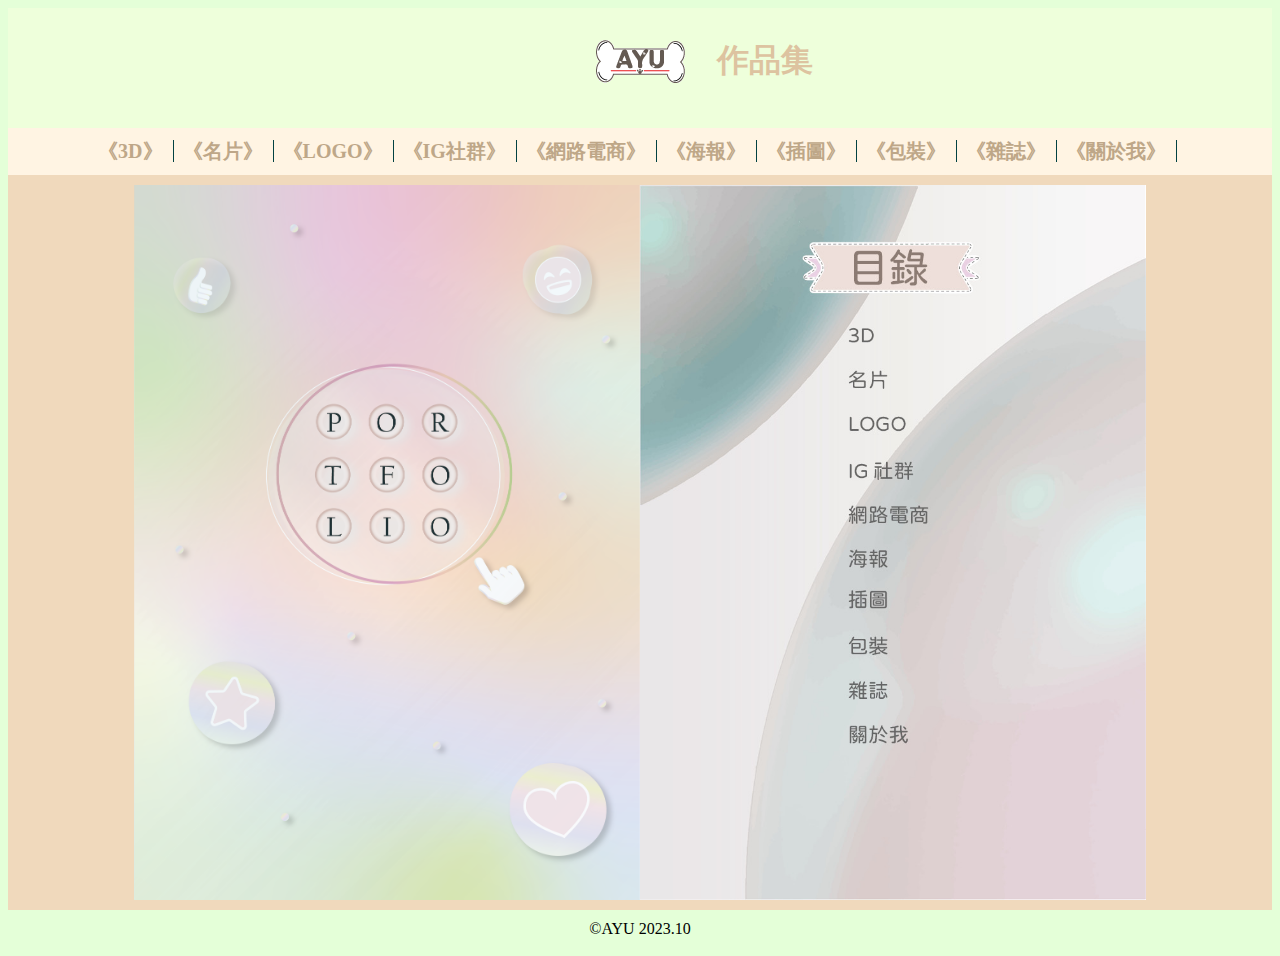
<file: index.html>
<!DOCTYPE html>
<html lang="en">

<head>
    <meta charset="UTF-8">
    <meta name="viewport" content="width=device-width, initial-scale=1.0">
    <meta http-equiv="X-UA-Compatible" content="ie=edge">
    <title>Document</title>
    <link rel="stylesheet" href="style.css">
</head>

<body>
    <div id="wrap">
        <header>
            <h1><a href="index.html">作品集</a></h1>
        </header>
        <nav>
            <a href="v1.html">《3D》</a>
            <a href="v2.html">《名片》</a>
            <a href="v3.html">《LOGO》</a>
            <a href="v4.html">《IG社群》</a>
            <a href="v5.html">《網路電商》</a>
            <a href="v6.html">《海報》</a>
            <a href="v7.html">《插圖》</a>
            <a href="v8.html">《包裝》</a>
            <a href="v9.html">《雜誌》</a>
            <a href="v10.html">《關於我》</a>
            
        </nav>
        <section>
            <img src="image/cover1.jpg" alt="">
            <img src="./image/p1.jpg" alt="">
        </section>
        <footer>&copy;AYU 2023.10</footer>
    </div>


</body>

</html>
</file>
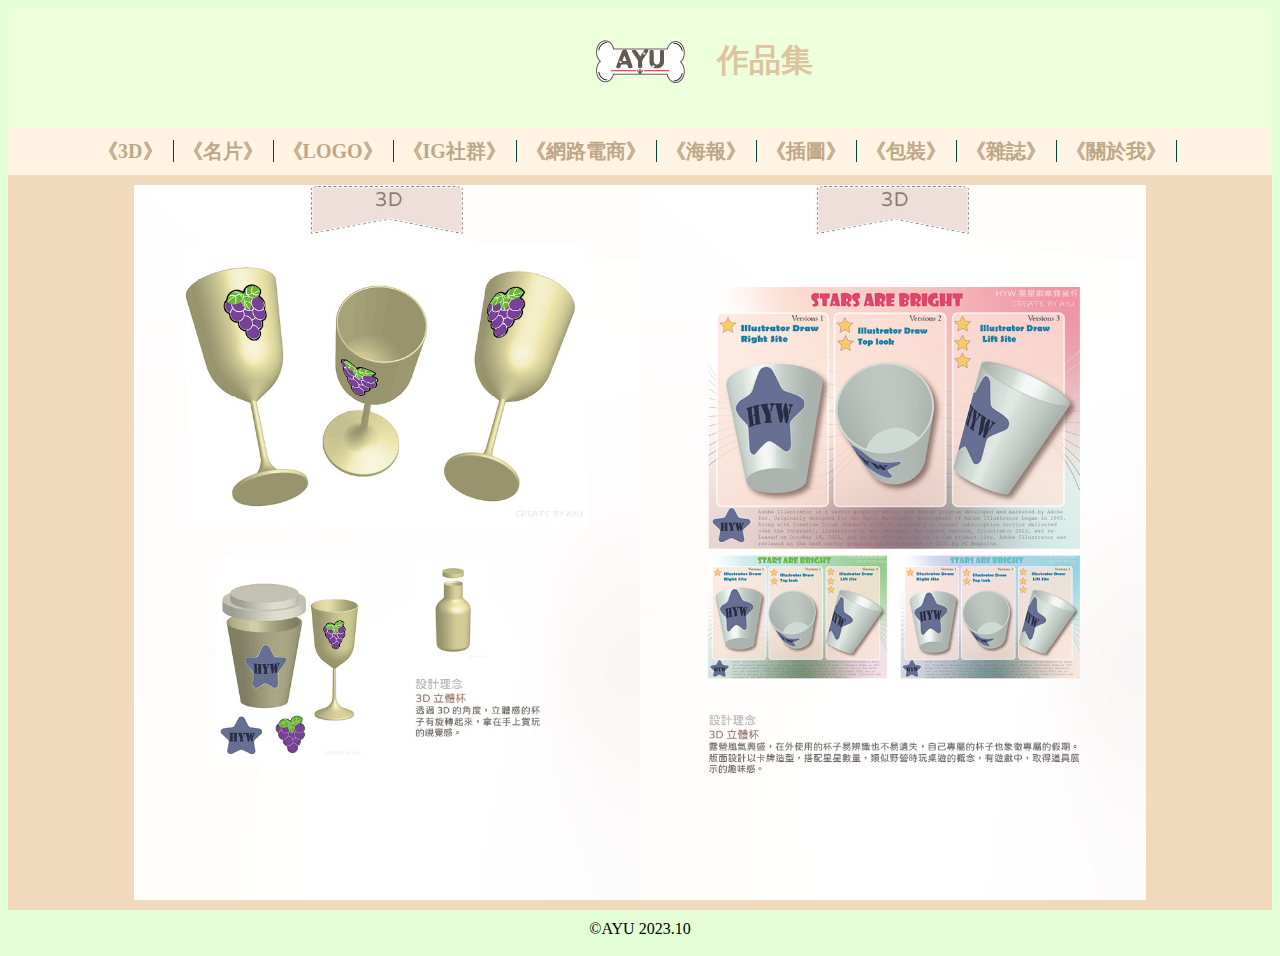
<file: v1.html>
<!DOCTYPE html>
<html lang="en">
<head>
    <meta charset="UTF-8">
    <meta name="viewport" content="width=device-width, initial-scale=1.0">
    <meta http-equiv="X-UA-Compatible" content="ie=edge">
    <title>Document</title>
    <link rel="stylesheet" href="style.css">
</head>
<body>
    <div id="wrap"><header><h1><a href="index.html">作品集</a></h1></header>
        <nav>
            <a href="v1.html">《3D》</a>
            <a href="v2.html">《名片》</a>
            <a href="v3.html">《LOGO》</a>
            <a href="v4.html">《IG社群》</a>
            <a href="v5.html">《網路電商》</a>
            <a href="v6.html">《海報》</a>
            <a href="v7.html">《插圖》</a>
            <a href="v8.html">《包裝》</a>
            <a href="v9.html">《雜誌》</a>
            <a href="v10.html">《關於我》</a>
        </nav>
        <section>
            <img src="./image/p2.jpg" alt="">
            <img src="./image/p3.jpg" alt="">
        </section>
        <footer>&copy;AYU 2023.10</footer>
    </div>
    
    
</body>
</html>
</file>
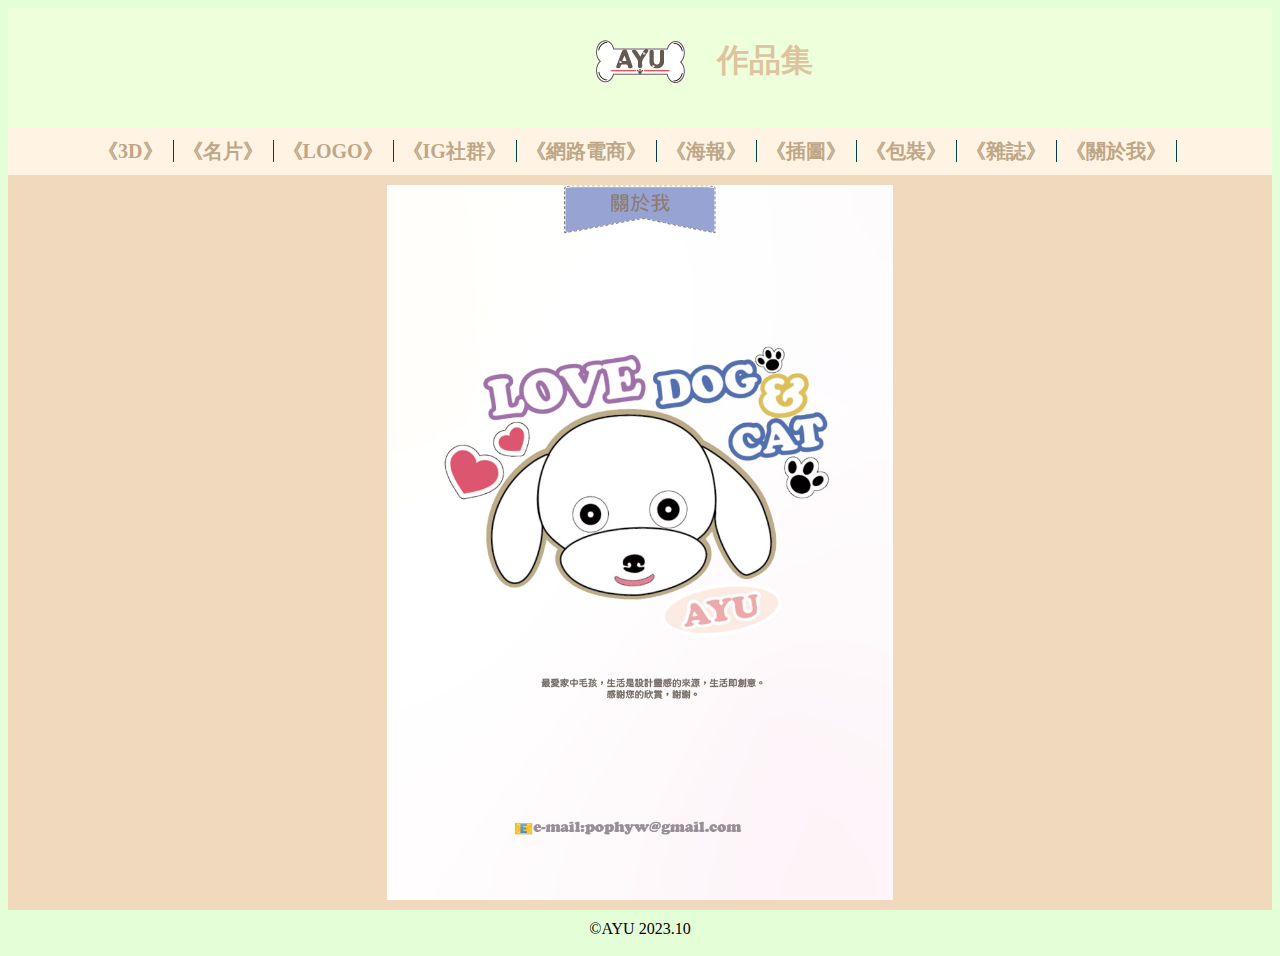
<file: v10.html>
<!DOCTYPE html>
<html lang="en">
<head>
    <meta charset="UTF-8">
    <meta name="viewport" content="width=device-width, initial-scale=1.0">
    <title>Document</title>
    <link rel="stylesheet" href="style.css">
</head>
<body>
    <div id="wrap"><header><h1><a href="index.html">作品集</a></h1></header>
        <nav>
            <a href="v1.html">《3D》</a>
            <a href="v2.html">《名片》</a>
            <a href="v3.html">《LOGO》</a>
            <a href="v4.html">《IG社群》</a>
            <a href="v5.html">《網路電商》</a>
            <a href="v6.html">《海報》</a>
            <a href="v7.html">《插圖》</a>
            <a href="v8.html">《包裝》</a>
            <a href="v9.html">《雜誌》</a>
            <a href="v10.html">《關於我》</a>
        </nav>
        <section><img src="./image/p20.jpg" alt=""></section>
        <footer>&copy;AYU 2023.10</footer>
    </div>
</body>
</html>
</file>
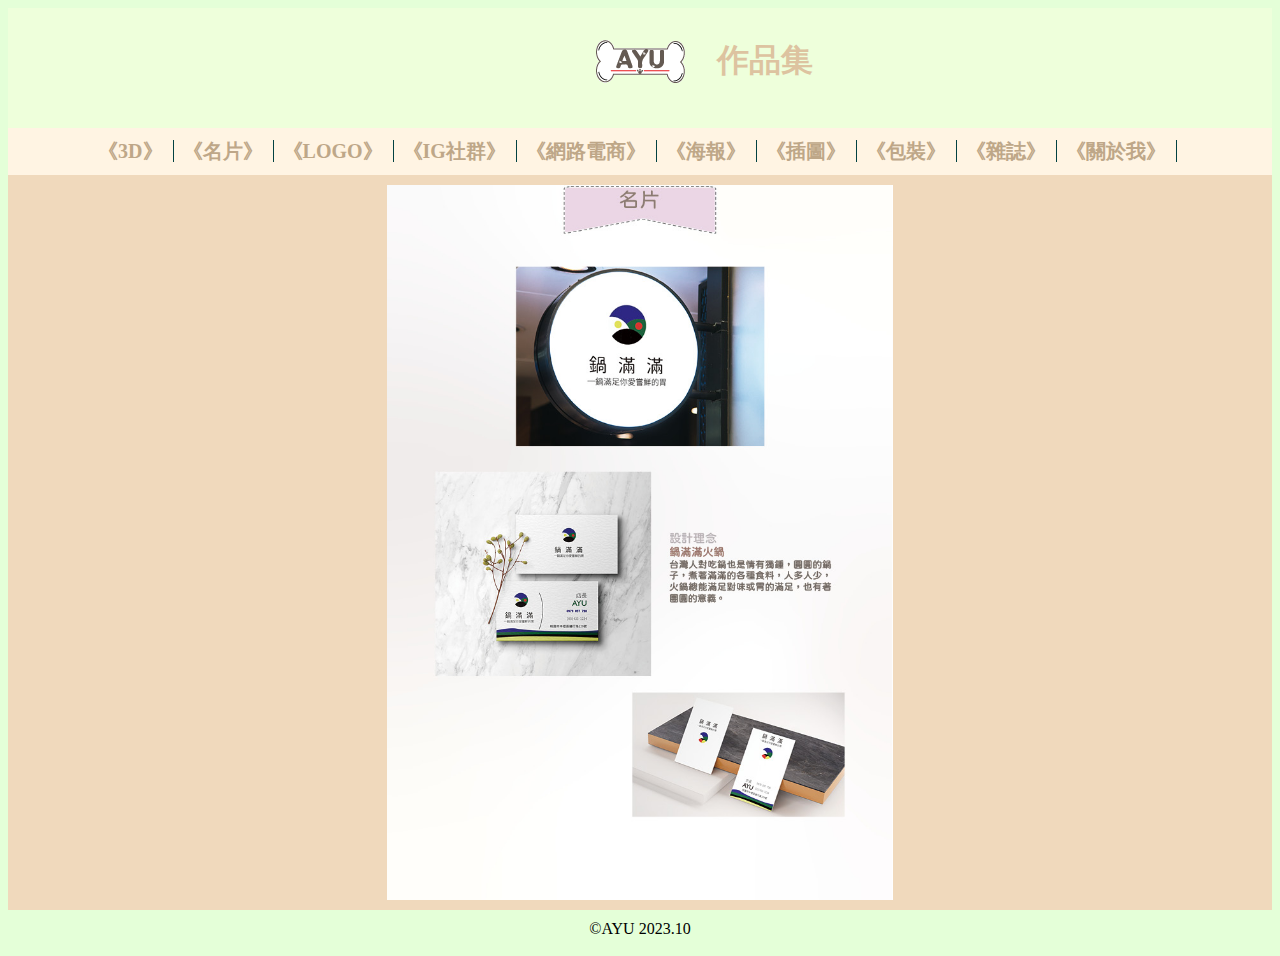
<file: v2.html>
<!DOCTYPE html>
<html lang="en">
<head>
    <meta charset="UTF-8">
    <meta name="viewport" content="width=device-width, initial-scale=1.0">
    <meta http-equiv="X-UA-Compatible" content="ie=edge">
    <title>Document</title>
    <link rel="stylesheet" href="style.css">
</head>
<body>
    <div id="wrap"><header><h1><a href="index.html">作品集</a></h1></header>
        <nav>
            <a href="v1.html">《3D》</a>
            <a href="v2.html">《名片》</a>
            <a href="v3.html">《LOGO》</a>
            <a href="v4.html">《IG社群》</a>
            <a href="v5.html">《網路電商》</a>
            <a href="v6.html">《海報》</a>
            <a href="v7.html">《插圖》</a>
            <a href="v8.html">《包裝》</a>
            <a href="v9.html">《雜誌》</a>
            <a href="v10.html">《關於我》</a>
        </nav>
        <section>
            <img src="./image/p4.jpg" alt="">
        </section>

        <footer>&copy;AYU 2023.10</footer>
    </div>
    
    
</body>
</html>
</file>
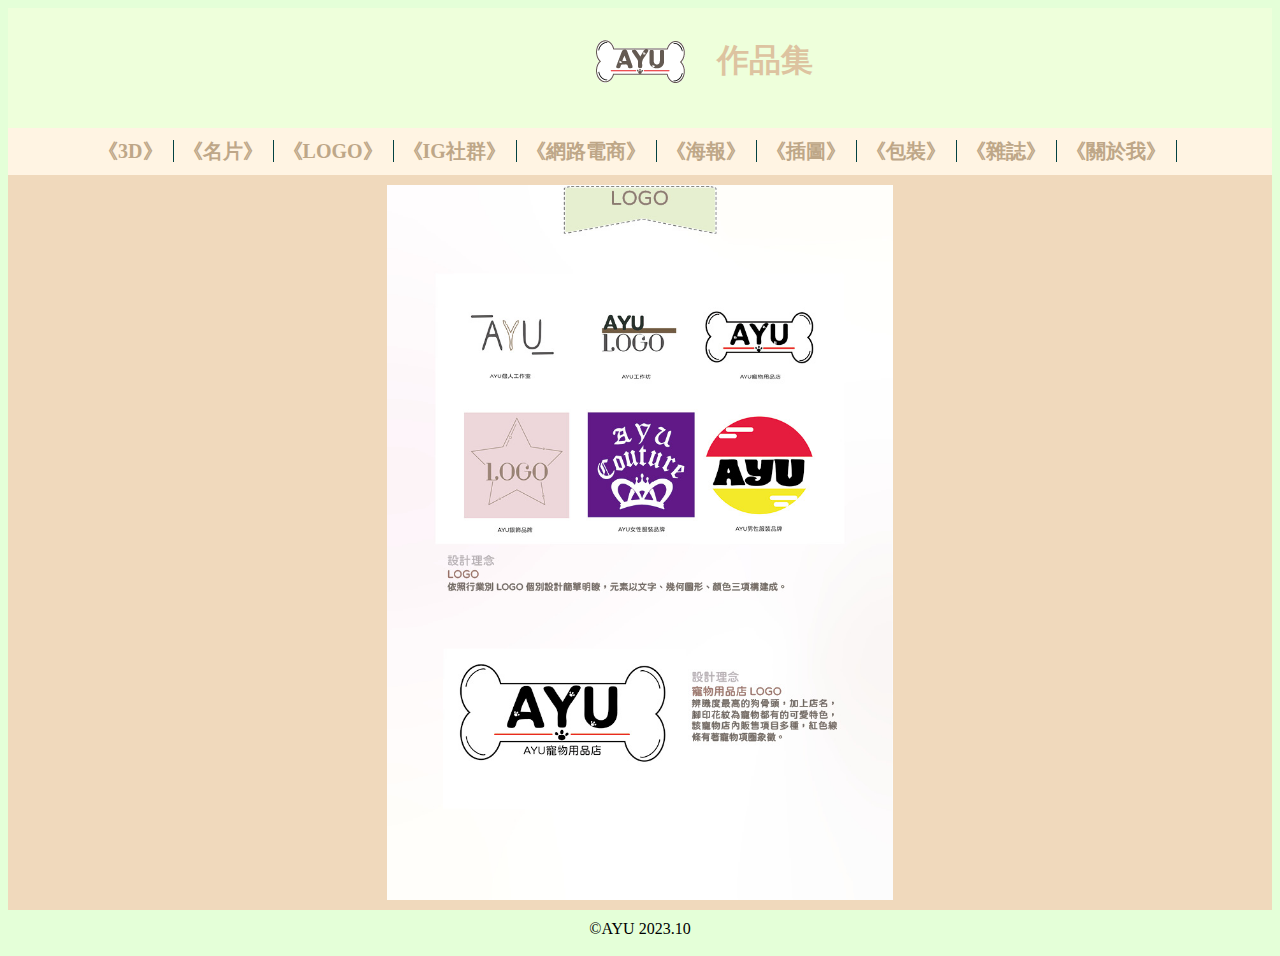
<file: v3.html>
<!DOCTYPE html>
<html lang="en">
<head>
    <meta charset="UTF-8">
    <meta name="viewport" content="width=device-width, initial-scale=1.0">
    <meta http-equiv="X-UA-Compatible" content="ie=edge">
    <title>Document</title>
    <link rel="stylesheet" href="style.css">
</head>
<body>
    <div id="wrap"><header><h1><a href="index.html">作品集</a></h1></header>
        <nav>
            <a href="v1.html">《3D》</a>
            <a href="v2.html">《名片》</a>
            <a href="v3.html">《LOGO》</a>
            <a href="v4.html">《IG社群》</a>
            <a href="v5.html">《網路電商》</a>
            <a href="v6.html">《海報》</a>
            <a href="v7.html">《插圖》</a>
            <a href="v8.html">《包裝》</a>
            <a href="v9.html">《雜誌》</a>
            <a href="v10.html">《關於我》</a>
        </nav>
        <section><img src="./image/p5.jpg" alt=""></section>
        <footer>&copy;AYU 2023.10</footer>
    </div>
    
    
</body>
</html>
</file>
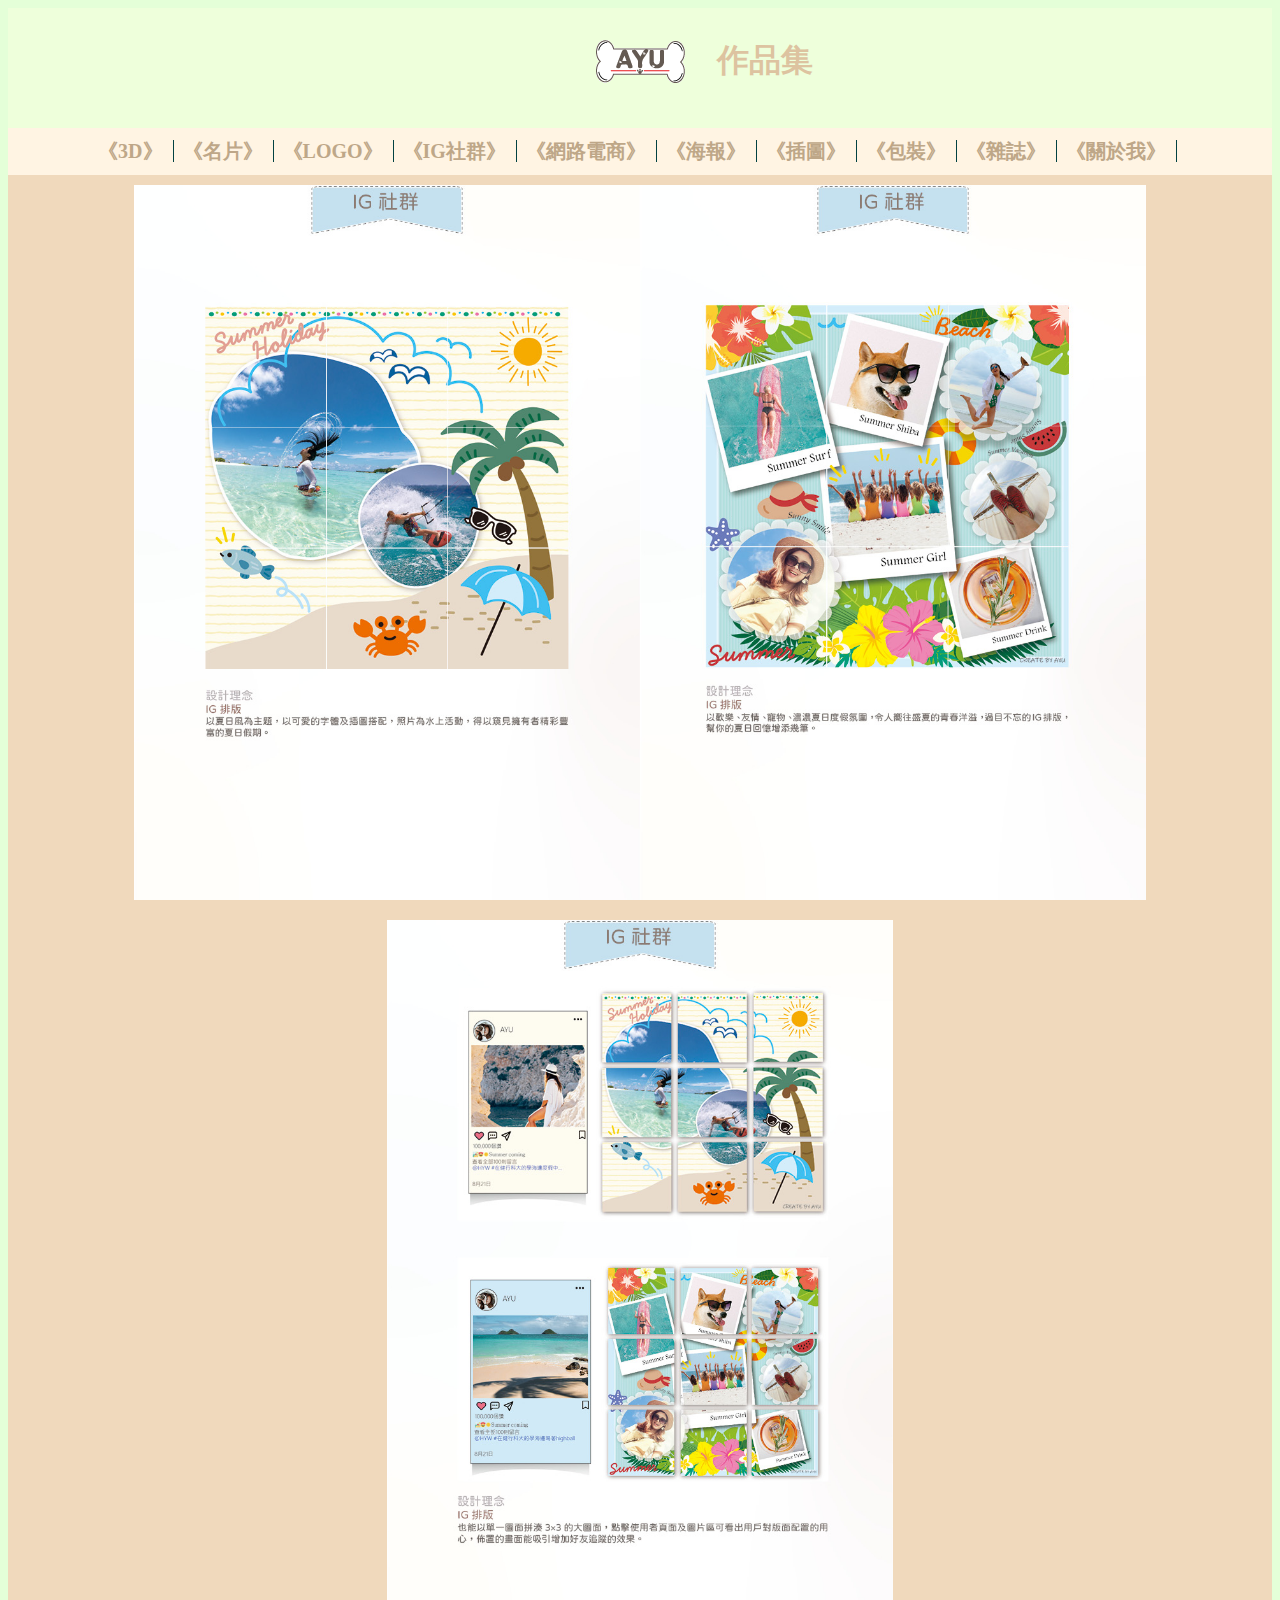
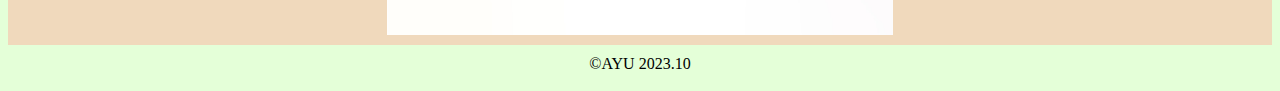
<file: v4.html>
<!DOCTYPE html>
<html lang="en">
<head>
    <meta charset="UTF-8">
    <meta name="viewport" content="width=device-width, initial-scale=1.0">
    <title>Document</title>
    <link rel="stylesheet" href="style.css">
</head>
<body>
    <div id="wrap"><header><h1><a href="index.html">作品集</a></h1></header>
        <nav>
            <a href="v1.html">《3D》</a>
            <a href="v2.html">《名片》</a>
            <a href="v3.html">《LOGO》</a>
            <a href="v4.html">《IG社群》</a>
            <a href="v5.html">《網路電商》</a>
            <a href="v6.html">《海報》</a>
            <a href="v7.html">《插圖》</a>
            <a href="v8.html">《包裝》</a>
            <a href="v9.html">《雜誌》</a>
            <a href="v10.html">《關於我》</a>
        </nav>
        <section class="p1">
            <img src="./image/p7.jpg" alt="">
            <img src="./image/p8.jpg" alt="">
        </section>
        <section class="p2">
            <img src="./image/p6.jpg" alt="">
        </section>
        <footer>&copy;AYU 2023.10</footer>
    </div>

</body>
</html>
</file>
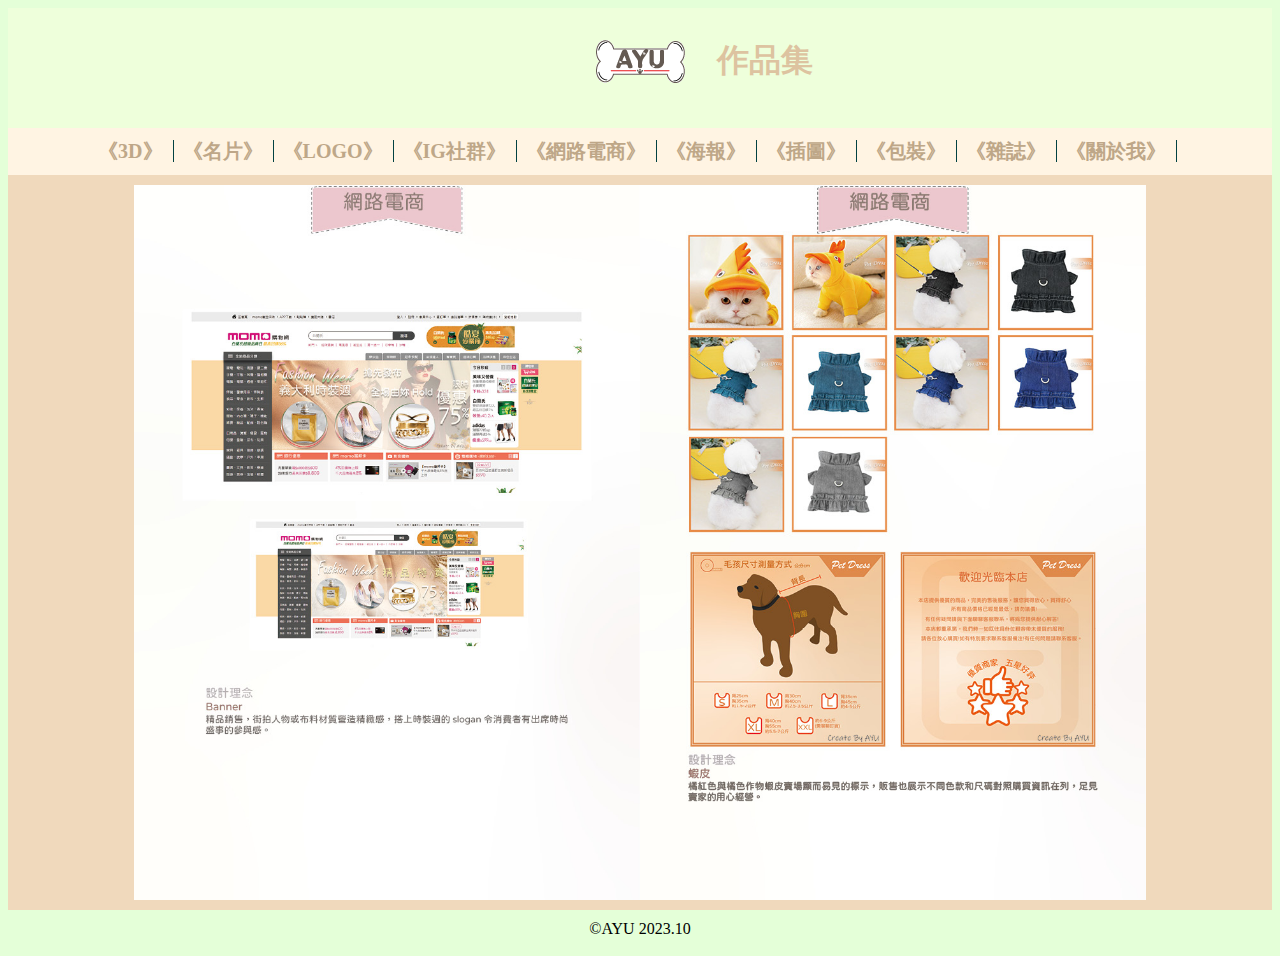
<file: v5.html>
<!DOCTYPE html>
<html lang="en">
<head>
    <meta charset="UTF-8">
    <meta name="viewport" content="width=device-width, initial-scale=1.0">
    <title>Document</title>
    <link rel="stylesheet" href="style.css">
</head>
<body>
    <div id="wrap"><header><h1><a href="index.html">作品集</a></h1></header>
        <nav>
            <a href="v1.html">《3D》</a>
            <a href="v2.html">《名片》</a>
            <a href="v3.html">《LOGO》</a>
            <a href="v4.html">《IG社群》</a>
            <a href="v5.html">《網路電商》</a>
            <a href="v6.html">《海報》</a>
            <a href="v7.html">《插圖》</a>
            <a href="v8.html">《包裝》</a>
            <a href="v9.html">《雜誌》</a>
            <a href="v10.html">《關於我》</a>
        </nav>
        <section>
            <img src="./image/p9.jpg" alt="">
            <img src="./image/p10.jpg" alt="">
        </section>
        <footer>&copy;AYU 2023.10</footer>
    </div>

</body>
</html>
</file>
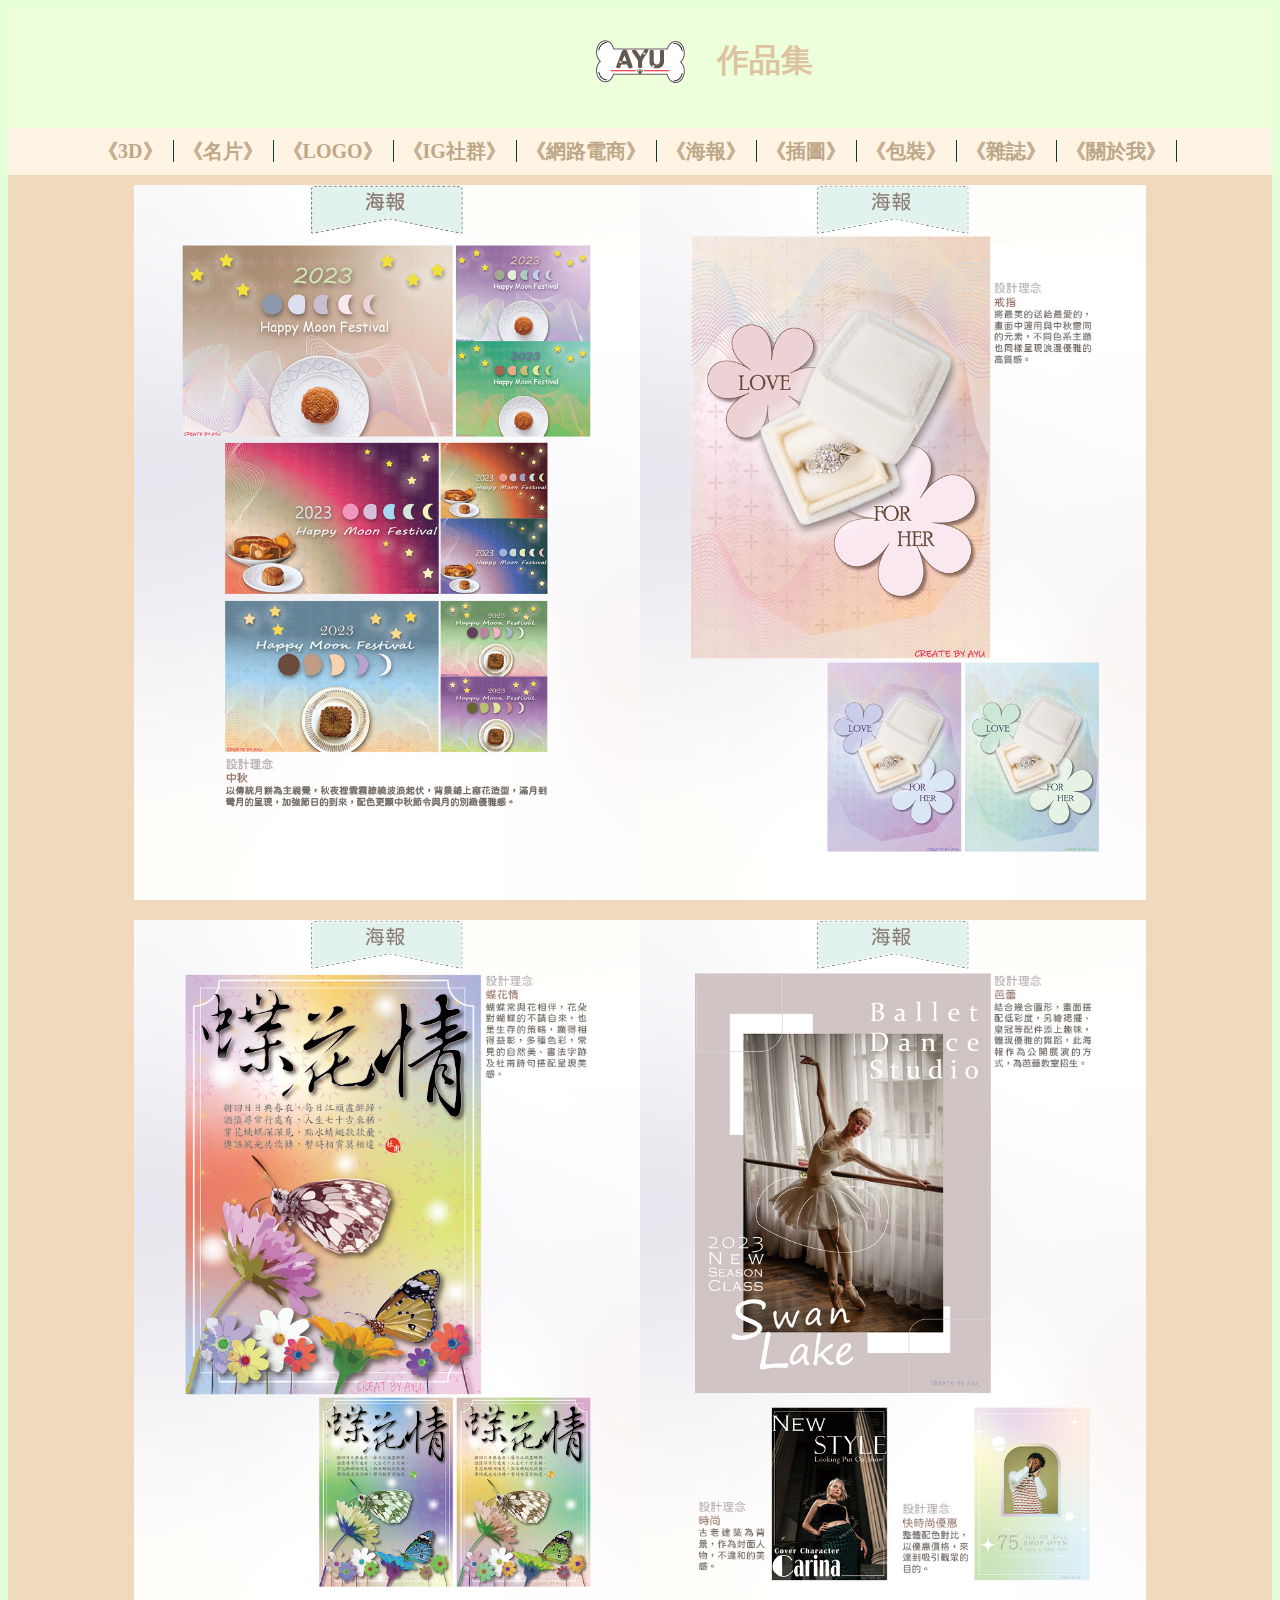
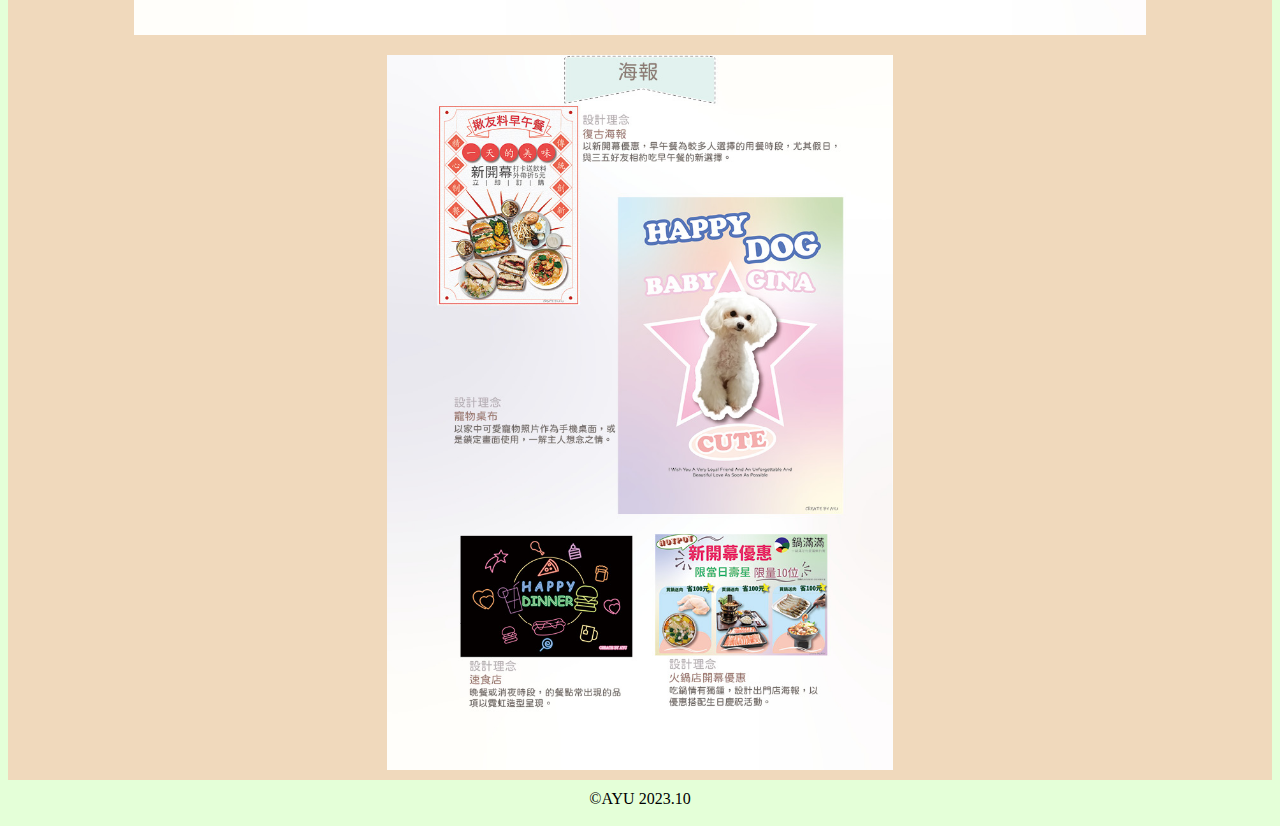
<file: v6.html>
<!DOCTYPE html>
<html lang="en">
<head>
    <meta charset="UTF-8">
    <meta name="viewport" content="width=device-width, initial-scale=1.0">
    <title>Document</title>
    <link rel="stylesheet" href="style.css">
</head>
<body>
    <div id="wrap"><header><h1><a href="index.html">作品集</a></h1></header>
        <nav>
            <a href="v1.html">《3D》</a>
            <a href="v2.html">《名片》</a>
            <a href="v3.html">《LOGO》</a>
            <a href="v4.html">《IG社群》</a>
            <a href="v5.html">《網路電商》</a>
            <a href="v6.html">《海報》</a>
            <a href="v7.html">《插圖》</a>
            <a href="v8.html">《包裝》</a>
            <a href="v9.html">《雜誌》</a>
            <a href="v10.html">《關於我》</a>
        </nav>
        <section clss="p1">
            <img src="./image/p11.jpg" alt="">
            <img src="./image/p12.jpg" alt="">
            
        </section>
        <section class="p2">
            <img src="./image/p13.jpg" alt="">
            <img src="./image/p14.jpg" alt="">
            
        </section>
        <section class="p3">
            <img src="./image/p15.jpg" alt="">
        </section>
        <footer>&copy;AYU 2023.10</footer>
    </div>
</body>
</html>
</file>
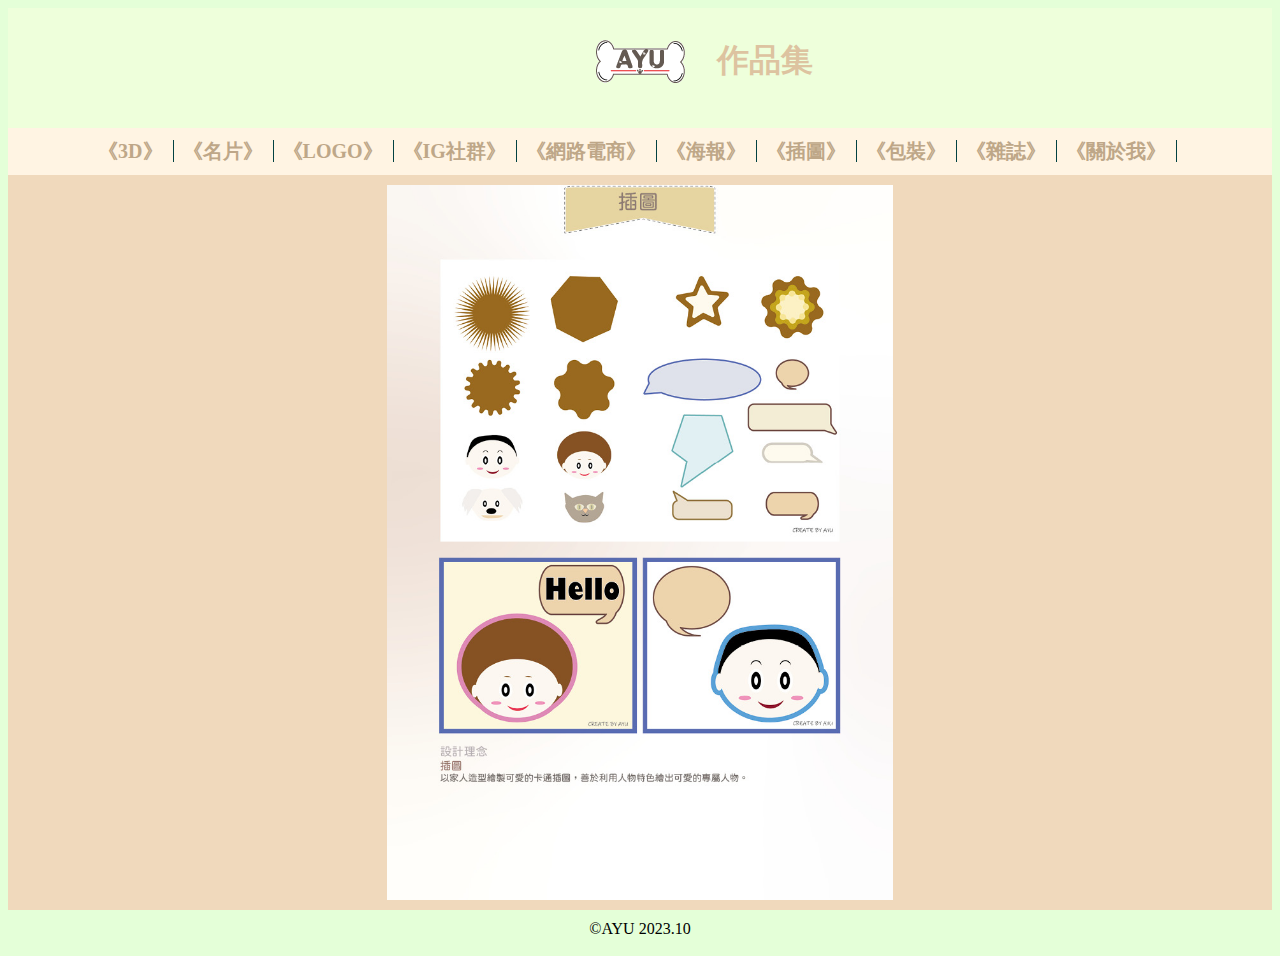
<file: v7.html>
<!DOCTYPE html>
<html lang="en">
<head>
    <meta charset="UTF-8">
    <meta name="viewport" content="width=device-width, initial-scale=1.0">
    <title>Document</title>
    <link rel="stylesheet" href="style.css">
</head>
<body>
    <div id="wrap"><header><h1><a href="index.html">作品集</a></h1></header>
        <nav>
            <a href="v1.html">《3D》</a>
            <a href="v2.html">《名片》</a>
            <a href="v3.html">《LOGO》</a>
            <a href="v4.html">《IG社群》</a>
            <a href="v5.html">《網路電商》</a>
            <a href="v6.html">《海報》</a>
            <a href="v7.html">《插圖》</a>
            <a href="v8.html">《包裝》</a>
            <a href="v9.html">《雜誌》</a>
            <a href="v10.html">《關於我》</a>
        </nav>
        <section><img src="./image/p16.jpg" alt=""></section>
        <footer>&copy;AYU 2023.10</footer>
    </div>
</body>
</html>
</file>
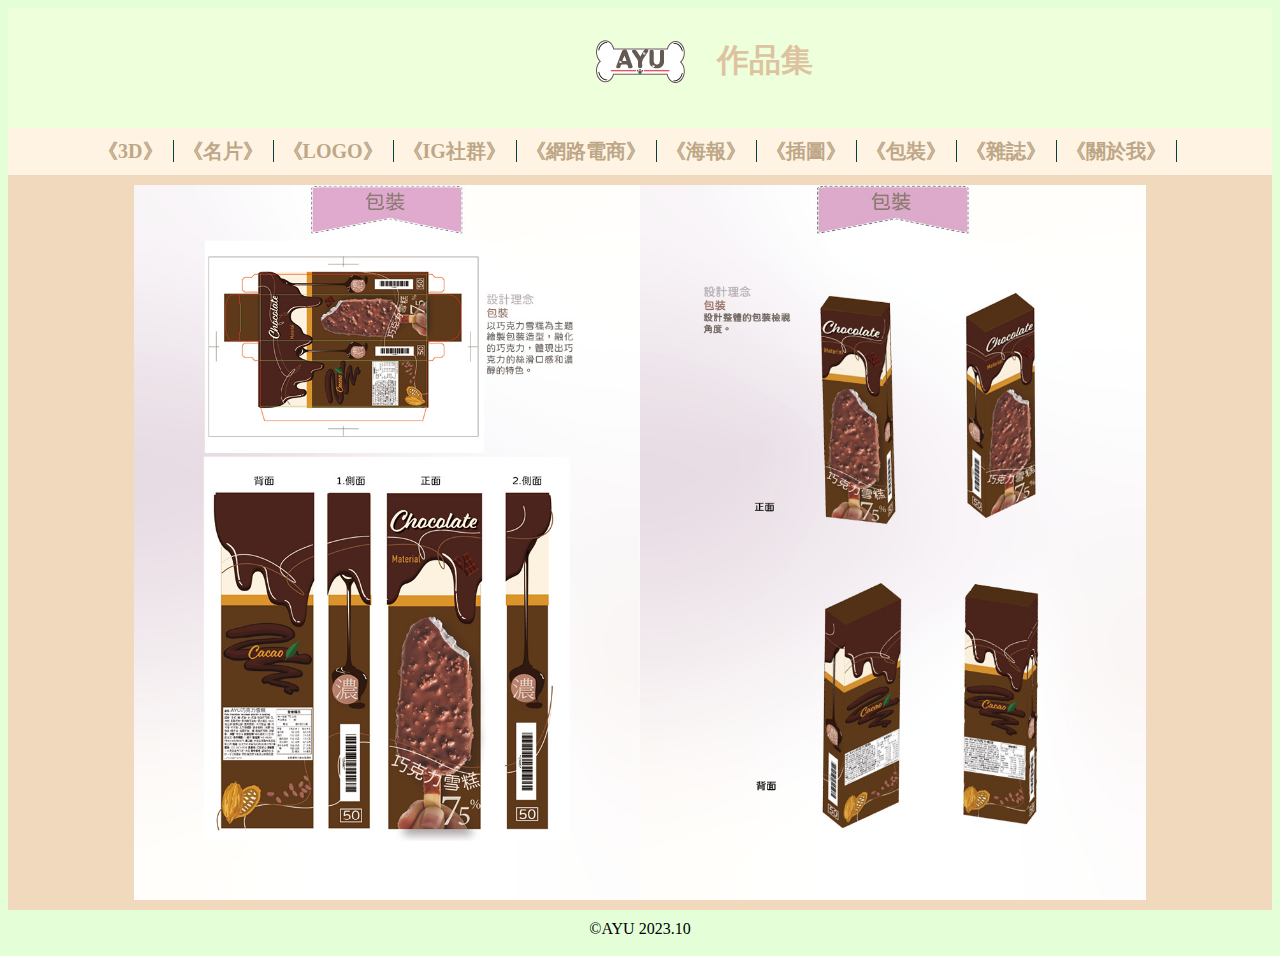
<file: v8.html>
<!DOCTYPE html>
<html lang="en">
<head>
    <meta charset="UTF-8">
    <meta name="viewport" content="width=device-width, initial-scale=1.0">
    <title>Document</title>
    <link rel="stylesheet" href="style.css">
</head>
<body>
    <div id="wrap"><header><h1><a href="index.html">作品集</a></h1></header>
        <nav>
            <a href="v1.html">《3D》</a>
            <a href="v2.html">《名片》</a>
            <a href="v3.html">《LOGO》</a>
            <a href="v4.html">《IG社群》</a>
            <a href="v5.html">《網路電商》</a>
            <a href="v6.html">《海報》</a>
            <a href="v7.html">《插圖》</a>
            <a href="v8.html">《包裝》</a>
            <a href="v9.html">《雜誌》</a>
            <a href="v10.html">《關於我》</a>
        </nav>
        <section>
            <img src="./image/p17.jpg" alt="">
            <img src="./image/p18.jpg" alt="">
        </section>
        <footer>&copy;AYU 2023.10</footer>
    </div>
</body>
</html>
</file>
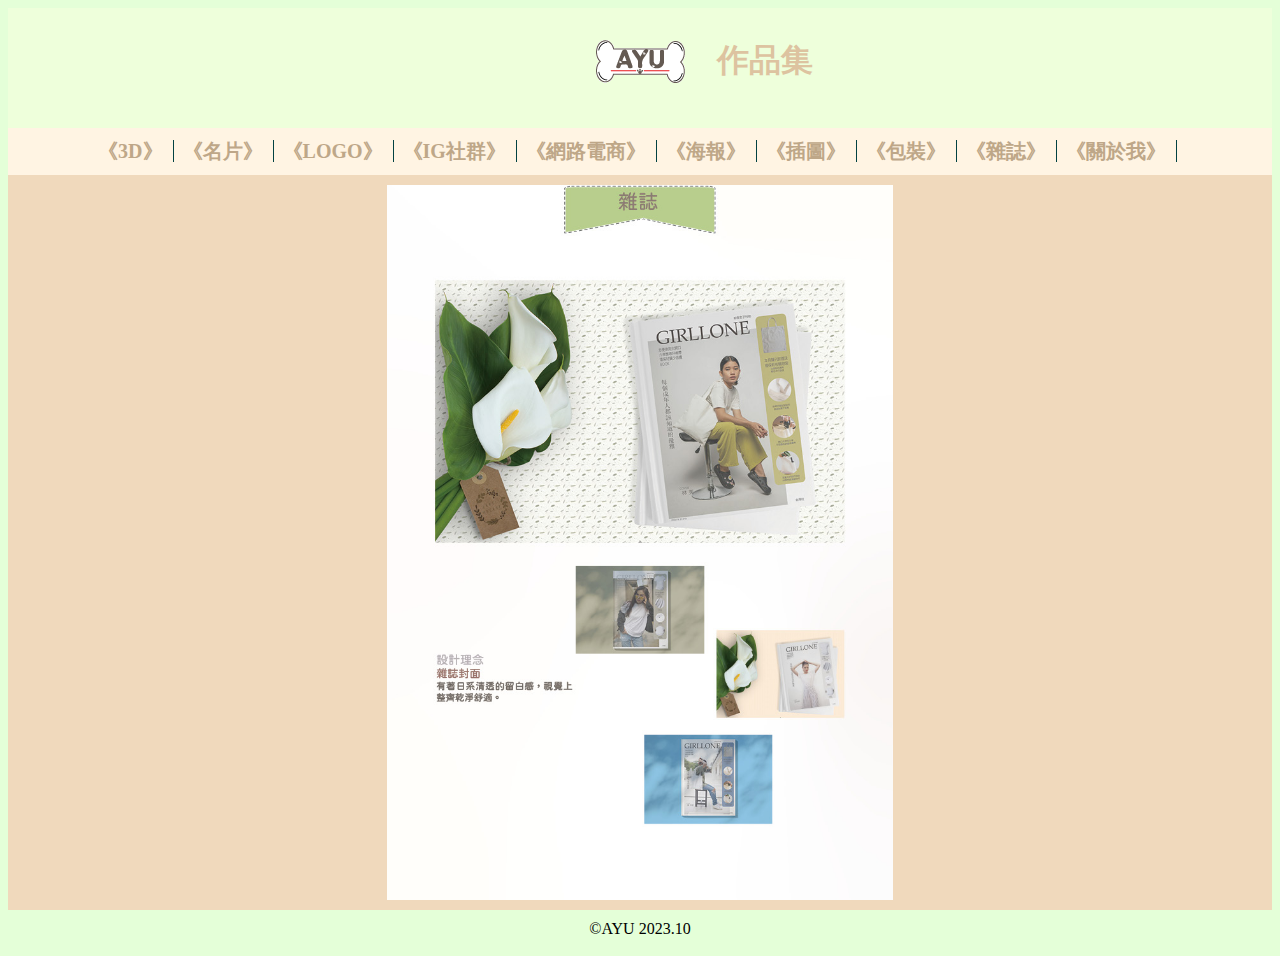
<file: v9.html>
<!DOCTYPE html>
<html lang="en">
<head>
    <meta charset="UTF-8">
    <meta name="viewport" content="width=device-width, initial-scale=1.0">
    <title>Document</title>
    <link rel="stylesheet" href="style.css">
</head>
<body>
    <div id="wrap"><header><h1><a href="index.html">作品集</a></h1></header>
        <nav>
            <a href="v1.html">《3D》</a>
            <a href="v2.html">《名片》</a>
            <a href="v3.html">《LOGO》</a>
            <a href="v4.html">《IG社群》</a>
            <a href="v5.html">《網路電商》</a>
            <a href="v6.html">《海報》</a>
            <a href="v7.html">《插圖》</a>
            <a href="v8.html">《包裝》</a>
            <a href="v9.html">《雜誌》</a>
            <a href="v10.html">《關於我》</a>
        </nav>
        <section>
            <img src="./image/p19.jpg" alt="">
        </section>
        <footer>&copy;AYU 2023.10</footer>
    </div>
</body>
</html>
</file>
<file: style.css>
#wrap{ text-align: center;
    }
header{
    background-color: rgb(238, 255, 219);
    height: 100px;
    width: 100%;
}
body{
    background-color: rgb(228, 255, 216);
    
}
header a{
    text-decoration: none;
    color:rgb(221, 195, 160);
}
h1{
   background-image:url(image/logo1-1.png); 
   background-repeat: no-repeat;
   background-position:center;
   width: 100%;
   text-indent: 250px;
}

header,nav,section,footer
{
    padding-top: 10px;
    padding-bottom: 10px;
}
nav
{
    background-color: rgb(255, 244, 227);
}
nav a
{
   color: rgb(190, 167, 136);
   font-weight: bold;
   text-decoration: none;
   margin-right: 5px;
   font-size: 20px;
   border-right: 1px solid rgb(3, 66, 66);
   padding-right: 10px;
 }
a:hover{
    color: rgb(105, 185, 255);
    text-decoration: underline;
}
section img{
    width: 40%;
    height: 40%;
}
section{
    display: flex;
    flex-direction: row;
    justify-content: center;
    align-items: center;
    background-color: rgb(240, 217, 188);
}

img:hover{
    transform: scale(1.0);
    border-radius: 5%;
    }
</file>
